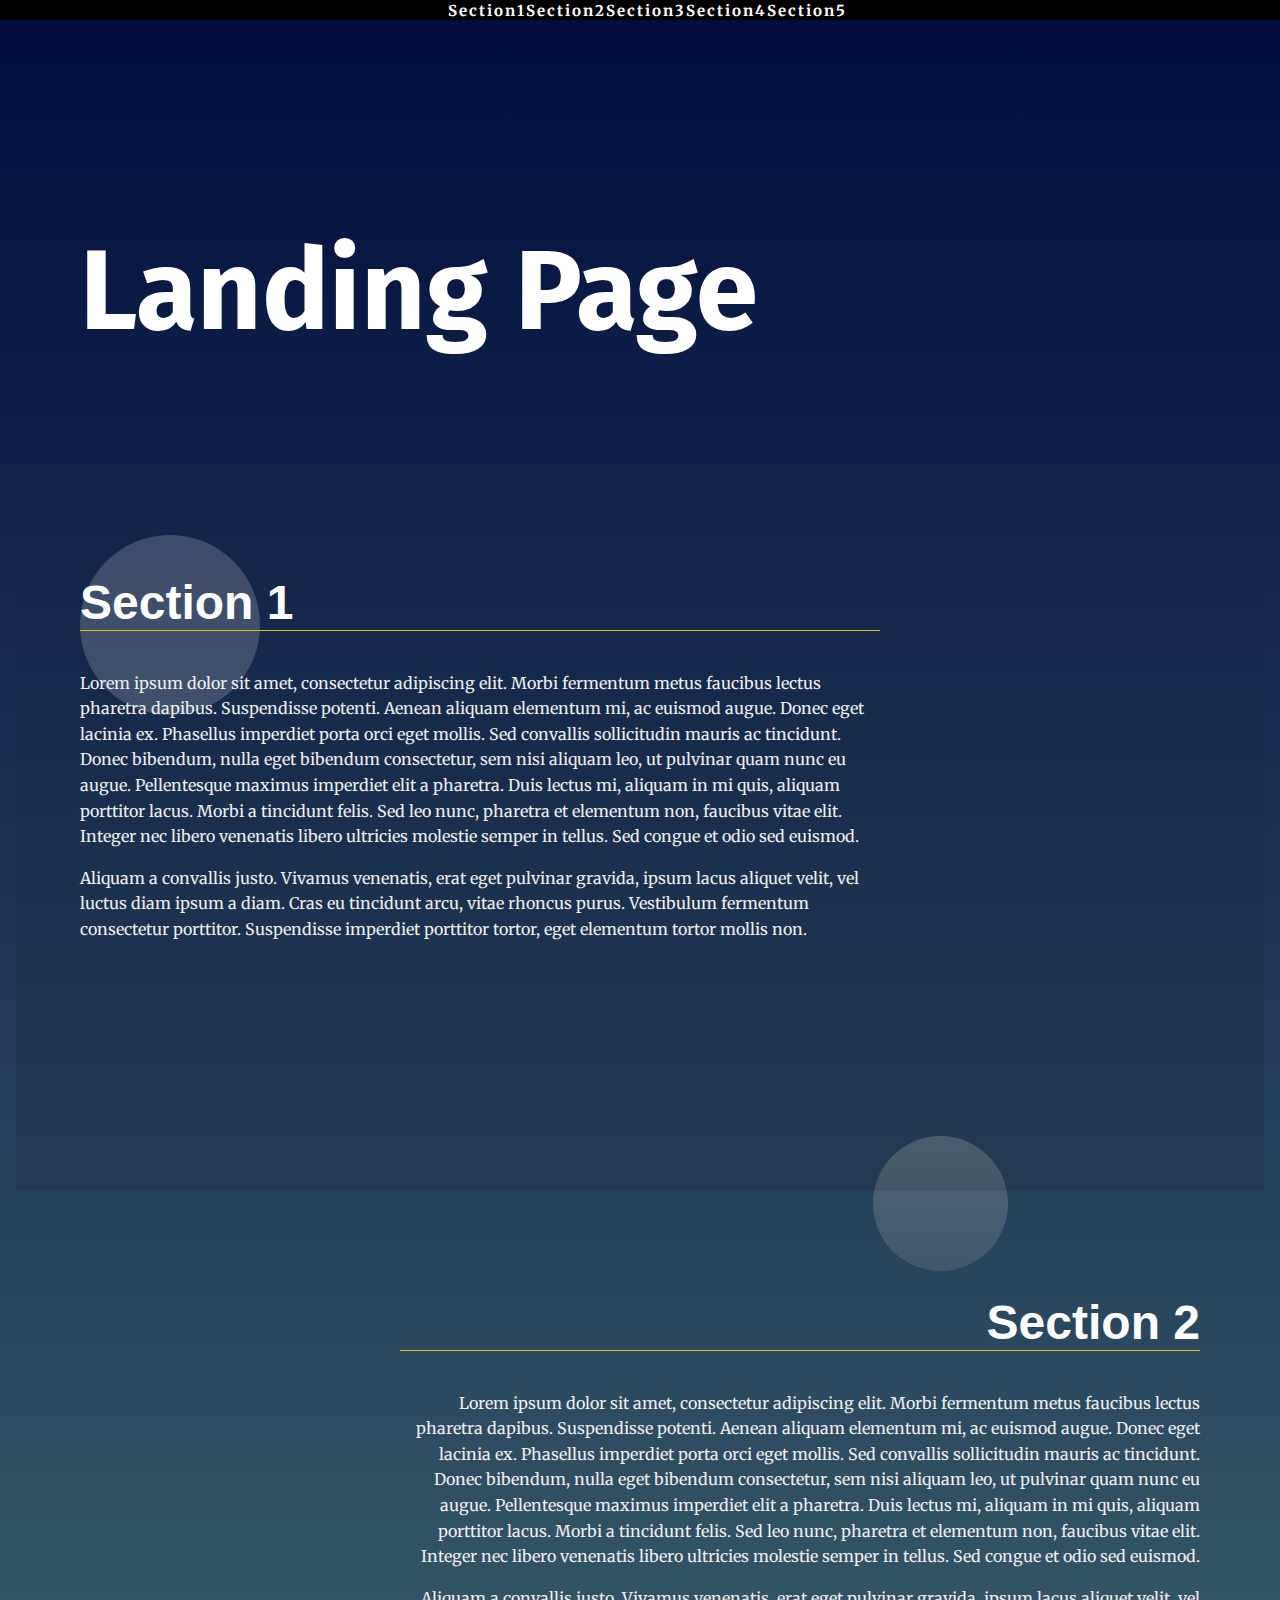
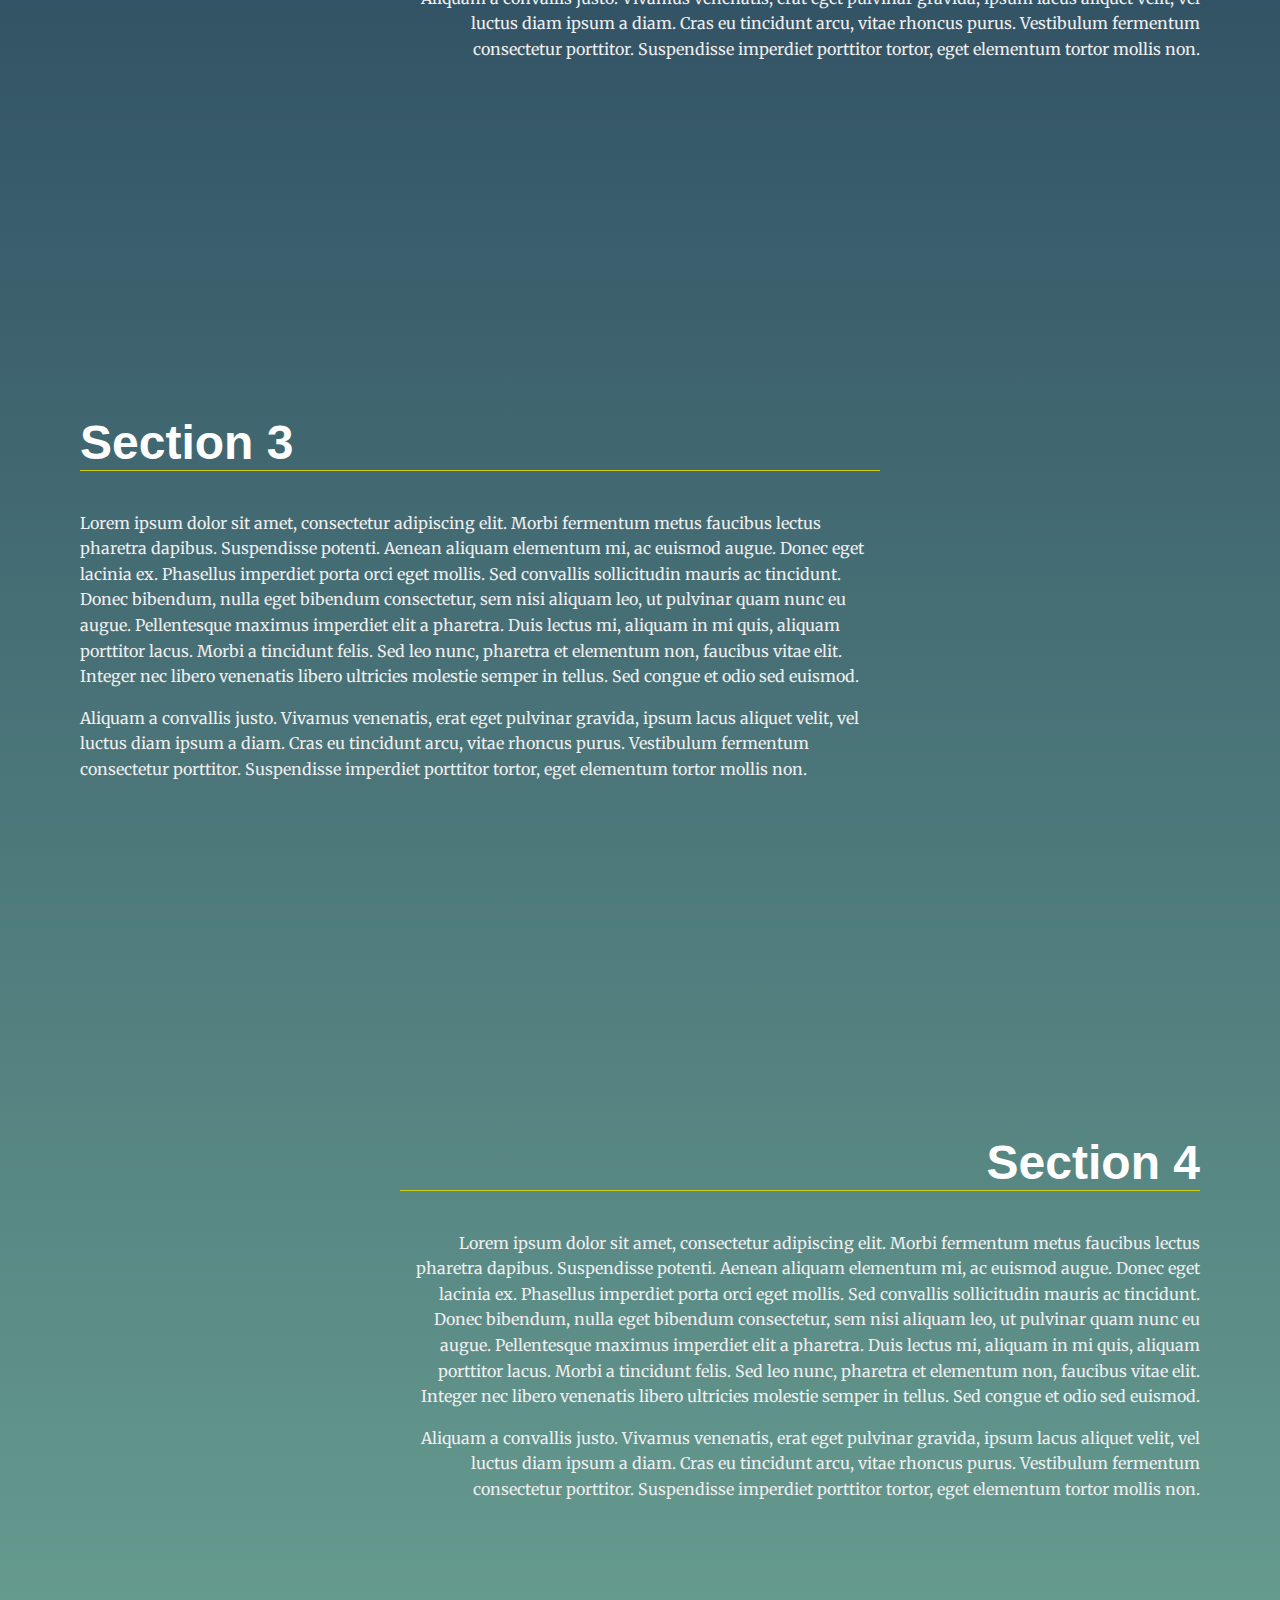
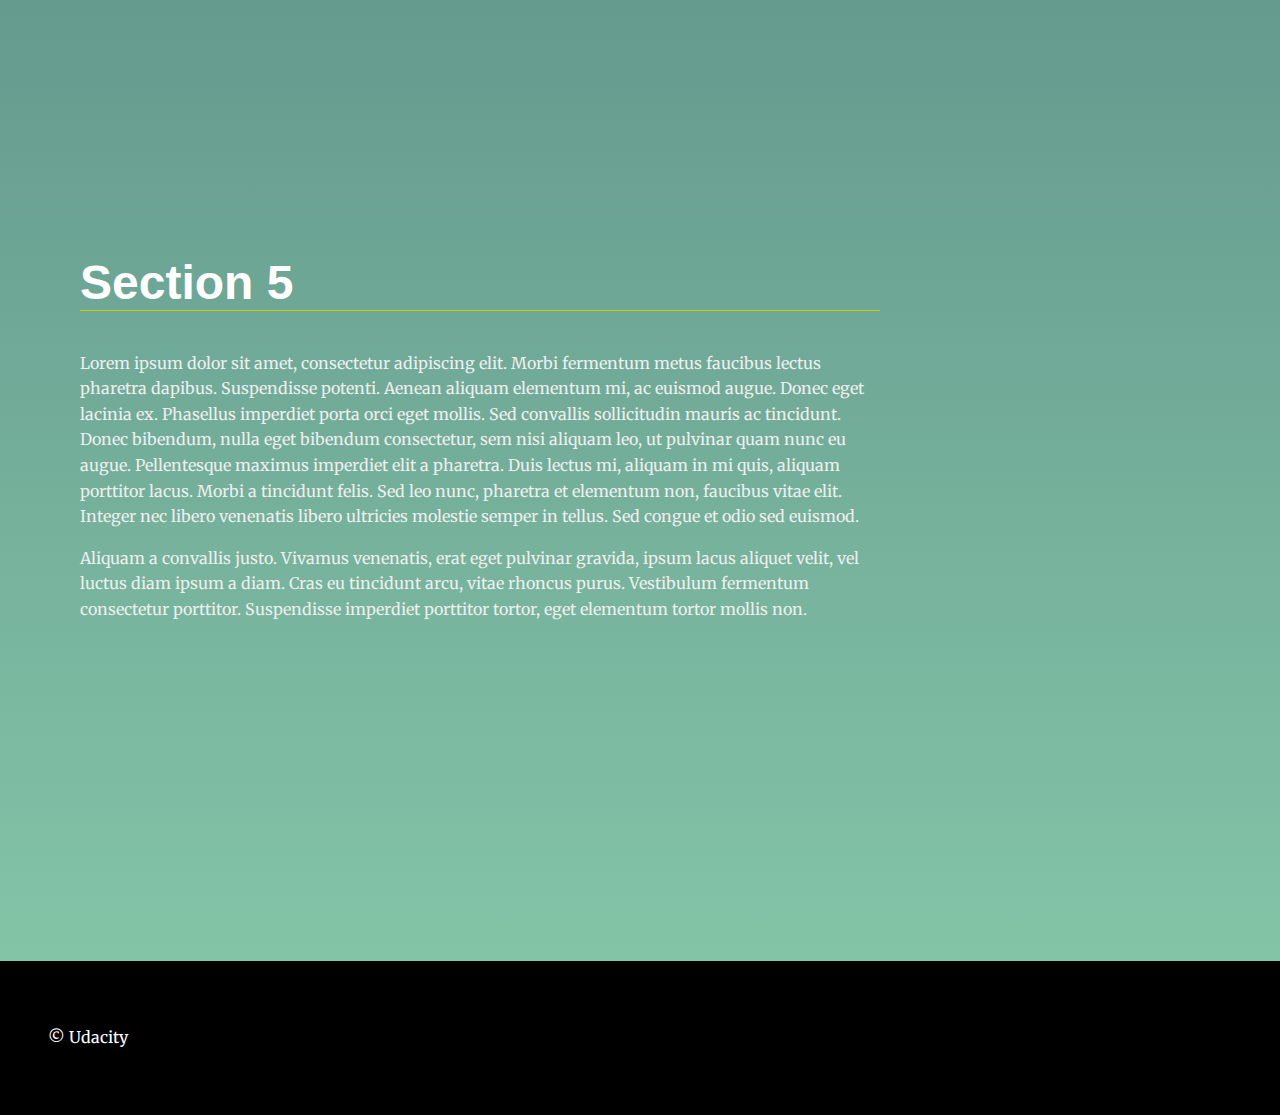
<file: landing-page/index.html>
<!DOCTYPE html>
<html lang="en">
<head>
  <meta charset="UTF-8">
  <meta name="viewport" content="width=device-width, initial-scale=1.0">
  <meta http-equiv="X-UA-Compatible" content="ie=edge">
  <title>Manipulating the DOM</title>
  <!-- Load Google Fonts -->
  <link href="https://fonts.googleapis.com/css?family=Fira+Sans:900|Merriweather&display=swap" rel="stylesheet">  <!-- Load Styles -->
  <link href="css/styles.css" rel="stylesheet">
</head>
<body >
 
  <!-- HTML Follows BEM naming conventions 
  IDs are only used for sections to connect menu achors to sections -->
  <header class="page__header">
    <nav class="navbar__menu">
      
      <!-- Navigation starts as empty UL that will be populated with JS -->
       <ul id="navbar__list">
       

      </ul>
   
    </nav>
  </header>
  <main>
    <header class="main__hero">
      <h1>Landing Page </h1>
    </header>
    <!-- Each Section has an ID (used for the anchor) and 
    a data attribute that will populate the li node.
    Adding more sections will automatically populate nav.
    The first section is set to active class by default -->
    <section id="section1" data-nav="Section 1" class="your-active-class">
      <div class="landing__container">
        <h2>Section 1</h2>
        <p>Lorem ipsum dolor sit amet, consectetur adipiscing elit. Morbi fermentum metus faucibus lectus pharetra dapibus. Suspendisse potenti. Aenean aliquam elementum mi, ac euismod augue. Donec eget lacinia ex. Phasellus imperdiet porta orci eget mollis. Sed convallis sollicitudin mauris ac tincidunt. Donec bibendum, nulla eget bibendum consectetur, sem nisi aliquam leo, ut pulvinar quam nunc eu augue. Pellentesque maximus imperdiet elit a pharetra. Duis lectus mi, aliquam in mi quis, aliquam porttitor lacus. Morbi a tincidunt felis. Sed leo nunc, pharetra et elementum non, faucibus vitae elit. Integer nec libero venenatis libero ultricies molestie semper in tellus. Sed congue et odio sed euismod.</p>

        <p>Aliquam a convallis justo. Vivamus venenatis, erat eget pulvinar gravida, ipsum lacus aliquet velit, vel luctus diam ipsum a diam. Cras eu tincidunt arcu, vitae rhoncus purus. Vestibulum fermentum consectetur porttitor. Suspendisse imperdiet porttitor tortor, eget elementum tortor mollis non.</p>
      </div>
    </section>
    <section id="section2" data-nav="Section 2">
      <div class="landing__container">
        <h2>Section 2</h2>
        <p>Lorem ipsum dolor sit amet, consectetur adipiscing elit. Morbi fermentum metus faucibus lectus pharetra dapibus. Suspendisse potenti. Aenean aliquam elementum mi, ac euismod augue. Donec eget lacinia ex. Phasellus imperdiet porta orci eget mollis. Sed convallis sollicitudin mauris ac tincidunt. Donec bibendum, nulla eget bibendum consectetur, sem nisi aliquam leo, ut pulvinar quam nunc eu augue. Pellentesque maximus imperdiet elit a pharetra. Duis lectus mi, aliquam in mi quis, aliquam porttitor lacus. Morbi a tincidunt felis. Sed leo nunc, pharetra et elementum non, faucibus vitae elit. Integer nec libero venenatis libero ultricies molestie semper in tellus. Sed congue et odio sed euismod.</p>

        <p>Aliquam a convallis justo. Vivamus venenatis, erat eget pulvinar gravida, ipsum lacus aliquet velit, vel luctus diam ipsum a diam. Cras eu tincidunt arcu, vitae rhoncus purus. Vestibulum fermentum consectetur porttitor. Suspendisse imperdiet porttitor tortor, eget elementum tortor mollis non.</p>
      </div>
    </section>
    <section id="section3" data-nav="Section 3">
      <div class="landing__container">
        <h2>Section 3</h2>
        <p>Lorem ipsum dolor sit amet, consectetur adipiscing elit. Morbi fermentum metus faucibus lectus pharetra dapibus. Suspendisse potenti. Aenean aliquam elementum mi, ac euismod augue. Donec eget lacinia ex. Phasellus imperdiet porta orci eget mollis. Sed convallis sollicitudin mauris ac tincidunt. Donec bibendum, nulla eget bibendum consectetur, sem nisi aliquam leo, ut pulvinar quam nunc eu augue. Pellentesque maximus imperdiet elit a pharetra. Duis lectus mi, aliquam in mi quis, aliquam porttitor lacus. Morbi a tincidunt felis. Sed leo nunc, pharetra et elementum non, faucibus vitae elit. Integer nec libero venenatis libero ultricies molestie semper in tellus. Sed congue et odio sed euismod.</p>

        <p>Aliquam a convallis justo. Vivamus venenatis, erat eget pulvinar gravida, ipsum lacus aliquet velit, vel luctus diam ipsum a diam. Cras eu tincidunt arcu, vitae rhoncus purus. Vestibulum fermentum consectetur porttitor. Suspendisse imperdiet porttitor tortor, eget elementum tortor mollis non.</p>
      </div>
    </section>
    <section id="section4" data-nav="Section 4">
      <div class="landing__container">
        <h2>Section 4</h2>
        <p>Lorem ipsum dolor sit amet, consectetur adipiscing elit. Morbi fermentum metus faucibus lectus pharetra dapibus. Suspendisse potenti. Aenean aliquam elementum mi, ac euismod augue. Donec eget lacinia ex. Phasellus imperdiet porta orci eget mollis. Sed convallis sollicitudin mauris ac tincidunt. Donec bibendum, nulla eget bibendum consectetur, sem nisi aliquam leo, ut pulvinar quam nunc eu augue. Pellentesque maximus imperdiet elit a pharetra. Duis lectus mi, aliquam in mi quis, aliquam porttitor lacus. Morbi a tincidunt felis. Sed leo nunc, pharetra et elementum non, faucibus vitae elit. Integer nec libero venenatis libero ultricies molestie semper in tellus. Sed congue et odio sed euismod.</p>

        <p>Aliquam a convallis justo. Vivamus venenatis, erat eget pulvinar gravida, ipsum lacus aliquet velit, vel luctus diam ipsum a diam. Cras eu tincidunt arcu, vitae rhoncus purus. Vestibulum fermentum consectetur porttitor. Suspendisse imperdiet porttitor tortor, eget elementum tortor mollis non.</p>
      </div>
    </section>
    <section id="section5" data-nav="Section 5">
      <div class="landing__container">
        <h2>Section 5</h2>
        <p>Lorem ipsum dolor sit amet, consectetur adipiscing elit. Morbi fermentum metus faucibus lectus pharetra dapibus. Suspendisse potenti. Aenean aliquam elementum mi, ac euismod augue. Donec eget lacinia ex. Phasellus imperdiet porta orci eget mollis. Sed convallis sollicitudin mauris ac tincidunt. Donec bibendum, nulla eget bibendum consectetur, sem nisi aliquam leo, ut pulvinar quam nunc eu augue. Pellentesque maximus imperdiet elit a pharetra. Duis lectus mi, aliquam in mi quis, aliquam porttitor lacus. Morbi a tincidunt felis. Sed leo nunc, pharetra et elementum non, faucibus vitae elit. Integer nec libero venenatis libero ultricies molestie semper in tellus. Sed congue et odio sed euismod.</p>

        <p>Aliquam a convallis justo. Vivamus venenatis, erat eget pulvinar gravida, ipsum lacus aliquet velit, vel luctus diam ipsum a diam. Cras eu tincidunt arcu, vitae rhoncus purus. Vestibulum fermentum consectetur porttitor. Suspendisse imperdiet porttitor tortor, eget elementum tortor mollis non.</p>
      </div>
    </section>
  </main>
  <footer class="page__footer">
    <p>&copy Udacity</p>
  </footer>
<script src="js/app.js" defer></script>
</body>

</html>
</file>
<file: landing-page/css/styles.css>
/*
 *
 * CSS written based on SMACSS architecture.
 * To learn more, visit: http://smacss.com/
 * 
 * For simplicity, no reset or normalize is added. 
 * To learn more, visit: https://css-tricks.com/reboot-resets-reasoning/
 *
*/


/* ---- Base Rules ---- */
body {
    background: rgb(136,203,171);
    background: linear-gradient(0deg, rgba(136,203,171,1) 0%, rgba(0,13,60,1) 100%);
    margin: 0;
    font-family: 'Merriweather', serif;
    color: #fff;
    scroll-padding-top: 50px; 
}

html{
    scroll-behavior: smooth;
}
/* Typeography General*/
h1 {
    font-family: 'Fira Sans', sans-serif;
    font-size: 3em;
    margin: 2em 1rem;
}

@media only screen and (min-width: 35em){
    h1 {
        font-size: 7em;
        margin: 2em 4rem 1em;
    }
}

h2 {
    border-bottom: 1px solid #cc1;
    font-family: 'Oxygen', Sans-Serif;
    font-size: 3em;
    color: #fff;
}

p {
    line-height: 1.6em;
    color: #eee;
}

/* ---- Layout Rules ---- */
.page__header .navbar__menu{
    display: flex;
    background-color: black;
    justify-content: space-around;
    align-items: center;

}

main {
    margin: 10vh 1em 10vh;
}

.main-hero {
    min-height: 40vh;
    padding-top: 3em;
}

section {
    position: relative;
    min-height: 80vh;
}


/* ---- Module Rules ---- */

/* Navigation Styles*/
.navbar__menu div h4 {font: white;
letter-spacing: 5px;
font-size: 16px;
text-transform: uppercase;}

.navbar__menu ul {
    padding-left: 0;
    margin: 0;
    text-align: right;
    display: flex;
    justify-content: space-around;
    width: 30%;
}
.navbar__menu ul li a{
    text-decoration: none;
    font-weight: bold;
    font-size: 15px;
    letter-spacing: 2px;

}
.navbar__menu li {
    display: inline-block;
}

.navbar__menu .menu__link {
    display: block;
    padding: 1em;
    font-weight: bold;
    text-decoration: none;
    color: #000;
}

.navbar__menu .menu__link:hover {
    background: #333;
    color: #fff;
    transition: ease 0.3s all;
}

.three{
display: none;
cursor: pointer;
}

.three div {
    width: 20px;
    height: 3px;
    margin: 5px;
    background-color: white;
}

@media screen and (max-width: 768px){
    body{
        overflow-x: hidden;
    }
    .navbar__menu ul{
        position: absolute;
        right: 0px;
        height: 92vh;
        top:8vh;
        background-color: black;
        display: flex;
        flex-direction: column;
        align-items: center;
        width:30%;
       /* transform: translateX(100%);
        transition: transform 4s ease-in; */
    }
    section{
        width:70%;
    }
.navbar__menu ul li{
   /*opacity: 0;*/

}
.three{
    display: block;
}
}
.nav-act{
    transform: translateX(0%);
}

.navbar__menu ul .current{
    color: white;
}
.navbar__menu ul .active{
    color: red;
}

@keyframes navLinkfade{
    from{
        opacity: 0;
        transform:  translateX(50px);
    }
    to{
        opacity: 1;
        transform:  translateX(0px);
    }
} 
/* Header Styles */
.page__header {
    background: #fff;
    position: fixed;
    top: 0;
    width: 100%;
    z-index: 5;
}

/* Footer Styles */
.page__footer {
    background: #000;
    padding: 3em;
    color: #fff;
}

.page__footer p{
    color: #fff;
}


/* ---- Theme Rules ---- */
/* Landing Container Styles */
.landing__container {
    padding: 1em;
    text-align: left;
}

@media only screen and (min-width: 35em){
    .landing__container {
        max-width: 50em;
        padding: 4em;
    }
}

section:nth-of-type(even) .landing__container {
    margin-right: 0;
    margin-left: auto;
    text-align: right; 
}

/* Background Circles */
/* Note that background circles are created with psuedo elements before and after */
/* Circles appear to be random do to use of :nth-of-type psuedo class */
section:nth-of-type(odd) .landing__container::before {
    content: '';
    background: rgba(255, 255, 255, 0.187);
    position: absolute;
    z-index: -5;
    width: 20vh;
    height: 20vh;
    border-radius: 50%;
    opacity: 0;
    transition: ease 0.5s all;
}

section:nth-of-type(even) .landing__container::before {
    content: '';
    background: rgb(255,255,255);
    background: linear-gradient(0deg, rgba(255,255,255,.1) 0%, rgba(255,255,255,.2) 100%);
    position: absolute;
    top: 3em;
    right: 3em;
    z-index: -5;
    width: 10vh;
    height: 10vh;
    border-radius: 50%;
    opacity: 0;
    transition: ease 0.5s all;
}

section:nth-of-type(3n) .landing__container::after {
    content: '';
    background: rgb(255,255,255);
    background: linear-gradient(0deg, rgba(255,255,255,.1) 0%, rgba(255,255,255,.2) 100%);
    position: absolute;
    right: 0;
    bottom: 0;
    z-index: -5;
    width: 10vh;
    height: 10vh;
    border-radius: 50%;
    opacity: 0;
    transition: ease 0.5s all;
}

section:nth-of-type(3n + 1) .landing__container::after {
    content: '';
    background: rgb(255,255,255);
    background: linear-gradient(0deg, rgba(255,255,255,.1) 0%, rgba(255,255,255,.2) 100%);
    position: absolute;
    right: 20vw;
    bottom: -5em;
    z-index: -5;
    width: 15vh;
    height: 15vh;
    border-radius: 50%;
    opacity: 0;
    transition: ease 0.5s all;
}


/* ---- Theme State Rules ---- */
/* Section Active Styles */
/* Note: your-active-class class is applied through javascript. You should update the class here and in the index.html to what you set in your javascript file.  */
section.your-active-class {
    background: rgb(0, 0, 0);
    background: linear-gradient(0deg, rgba(0, 0, 0, 0.1) 0%, rgba(0, 0, 0, 0) 100%);
}

section.your-active-class .landing__container::before {
    opacity: 1;
    animation: rotate 4s linear 0s infinite forwards;
}

section.your-active-class .landing__container::after {
    opacity: 1;
    animation: rotate 5s linear 0s infinite forwards reverse;
}

/* Section Active Styles Keyframe Animations */
@keyframes rotate {
	from {
		transform: rotate(0deg)
		           translate(-1em)
		           rotate(0deg);
	}
	to {
		transform: rotate(360deg)
		           translate(-1em) 
		           rotate(-360deg);
	}
}


/**ACTIVE**/
.page__header.scroll a.active {
    color: 10D0D0;
    border-bottom: 2px solid 10D0D0;
}
.page__header a.active {
    color: darkturquoise;
    border-bottom: 2px solid darkturquoise;
}
</file>
